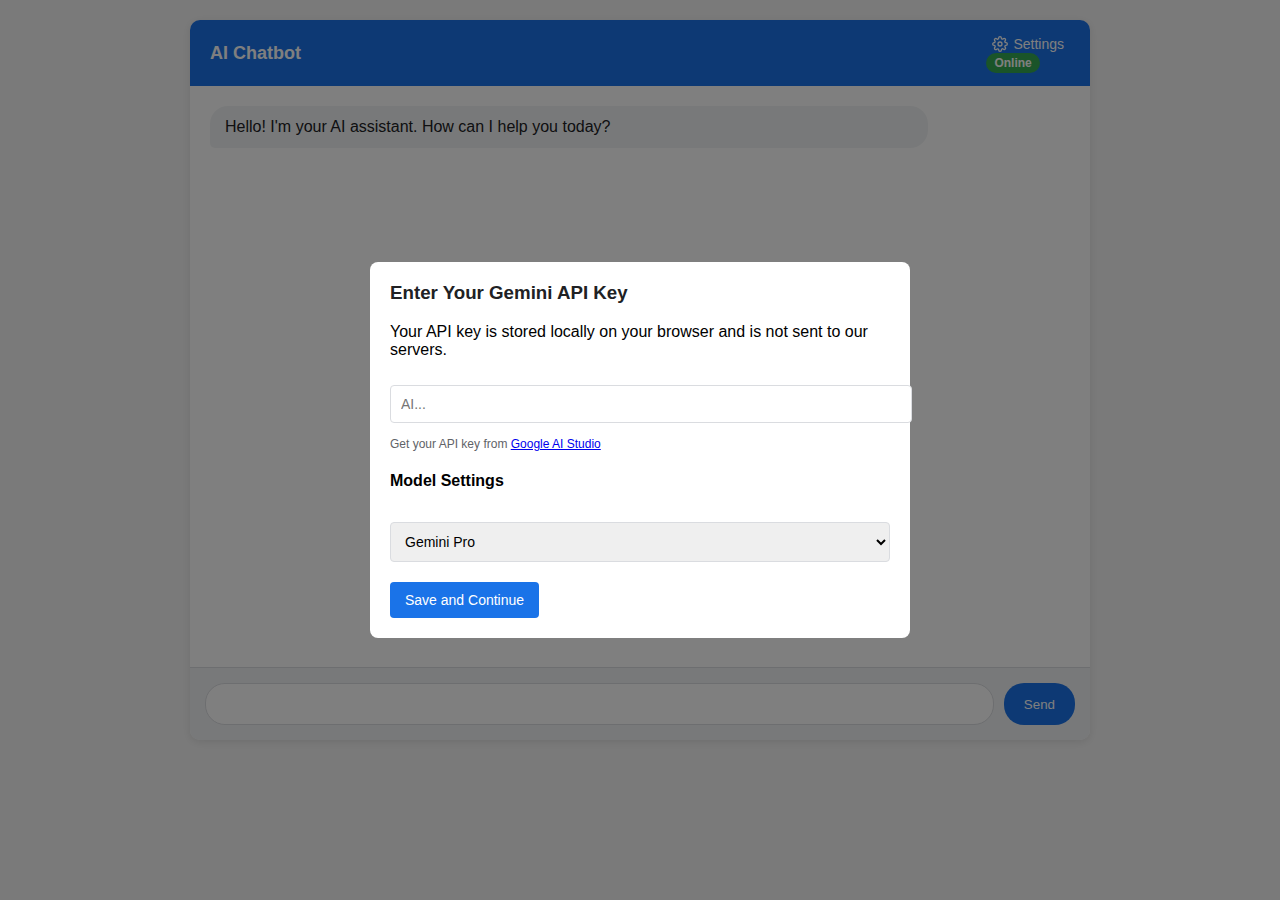
<file: src/website/chatbot.html>
<!DOCTYPE html>
<html lang="en">
<head>
    <meta charset="UTF-8">
    <meta name="viewport" content="width=device-width, initial-scale=1.0">
    <title>Gemini AI Chatbot</title>
    <style>
        body {
            font-family: 'Segoe UI', Tahoma, Geneva, Verdana, sans-serif;
            max-width: 900px;
            margin: 0 auto;
            padding: 20px;
            background-color: #f5f5f5;
        }
        .chat-container {
            background-color: white;
            border-radius: 10px;
            box-shadow: 0 2px 10px rgba(0, 0, 0, 0.1);
            overflow: hidden;
            display: flex;
            flex-direction: column;
            height: 80vh;
        }
        .chat-header {
            background-color: #1a73e8;
            color: white;
            padding: 15px 20px;
            font-weight: bold;
            display: flex;
            justify-content: space-between;
            align-items: center;
        }
        .chat-header h2 {
            margin: 0;
            font-size: 18px;
        }
        .chat-header span {
            padding: 3px 8px;
            background-color: #34a853;
            border-radius: 10px;
            font-size: 12px;
        }
        .chat-messages {
            flex: 1;
            padding: 20px;
            overflow-y: auto;
        }
        .message {
            margin-bottom: 15px;
            padding: 10px 15px;
            border-radius: 18px;
            max-width: 80%;
            line-height: 1.4;
        }
        .user-message {
            background-color: #e8f0fe;
            color: #202124;
            margin-left: auto;
            border-bottom-right-radius: 5px;
        }
        .bot-message {
            background-color: #f1f3f4;
            color: #202124;
            margin-right: auto;
            border-bottom-left-radius: 5px;
        }
        .error-message {
            background-color: #fce8e6;
            color: #d93025;
            margin-right: auto;
            border-bottom-left-radius: 5px;
        }
        .chat-input {
            display: flex;
            padding: 15px;
            background-color: #f1f3f4;
            border-top: 1px solid #dadce0;
        }
        .chat-input textarea {
            flex: 1;
            padding: 12px;
            border: 1px solid #dadce0;
            border-radius: 20px;
            resize: none;
            font-family: inherit;
            font-size: 14px;
            outline: none;
        }
        .chat-input button {
            background-color: #1a73e8;
            color: white;
            border: none;
            border-radius: 20px;
            padding: 0 20px;
            margin-left: 10px;
            cursor: pointer;
            transition: background-color 0.2s;
        }
        .chat-input button:hover {
            background-color: #1565c0;
        }
        .chat-input button:disabled {
            background-color: #dadce0;
            color: #80868b;
            cursor: not-allowed;
        }
        .api-key-modal {
            position: fixed;
            top: 0;
            left: 0;
            right: 0;
            bottom: 0;
            background-color: rgba(0, 0, 0, 0.5);
            display: flex;
            align-items: center;
            justify-content: center;
            z-index: 1000;
        }
        .api-key-content {
            background-color: white;
            padding: 20px;
            border-radius: 8px;
            width: 90%;
            max-width: 500px;
        }
        .api-key-content h3 {
            margin-top: 0;
            color: #202124;
        }
        .api-key-content input, .api-key-content select {
            width: 100%;
            padding: 10px;
            margin: 10px 0;
            border: 1px solid #dadce0;
            border-radius: 4px;
            font-size: 14px;
        }
        .api-key-content button {
            background-color: #1a73e8;
            color: white;
            border: none;
            border-radius: 4px;
            padding: 10px 15px;
            cursor: pointer;
            transition: background-color 0.2s;
            font-size: 14px;
            margin-top: 10px;
        }
        .api-key-content button:hover {
            background-color: #1565c0;
        }
        .settings-button {
            background: none;
            border: none;
            color: white;
            cursor: pointer;
            font-size: 14px;
            display: flex;
            align-items: center;
        }
        .settings-button svg {
            margin-right: 5px;
        }
        .typing-indicator {
            display: none;
            align-items: center;
            margin-bottom: 15px;
        }
        .typing-indicator span {
            height: 8px;
            width: 8px;
            margin: 0 1px;
            background-color: #dadce0;
            border-radius: 50%;
            display: inline-block;
            animation: bounce 1.4s infinite ease-in-out;
        }
        .typing-indicator span:nth-child(1) {
            animation-delay: -0.32s;
        }
        .typing-indicator span:nth-child(2) {
            animation-delay: -0.16s;
        }
        @keyframes bounce {
            0%, 80%, 100% { transform: scale(0); }
            40% { transform: scale(1); }
        }
        .helper-text {
            font-size: 12px;
            color: #5f6368;
            margin-top: 4px;
        }
    </style>
</head>
<body>
    <div class="chat-container">
        <div class="chat-header">
            <h2>AI Chatbot</h2>
            <div>
                <button class="settings-button" onclick="openApiKeyModal()">
                    <svg xmlns="http://www.w3.org/2000/svg" width="16" height="16" viewBox="0 0 24 24" fill="none" stroke="currentColor" stroke-width="2" stroke-linecap="round" stroke-linejoin="round">
                        <circle cx="12" cy="12" r="3"></circle>
                        <path d="M19.4 15a1.65 1.65 0 0 0 .33 1.82l.06.06a2 2 0 0 1 0 2.83 2 2 0 0 1-2.83 0l-.06-.06a1.65 1.65 0 0 0-1.82-.33 1.65 1.65 0 0 0-1 1.51V21a2 2 0 0 1-2 2 2 2 0 0 1-2-2v-.09A1.65 1.65 0 0 0 9 19.4a1.65 1.65 0 0 0-1.82.33l-.06.06a2 2 0 0 1-2.83 0 2 2 0 0 1 0-2.83l.06-.06a1.65 1.65 0 0 0 .33-1.82 1.65 1.65 0 0 0-1.51-1H3a2 2 0 0 1-2-2 2 2 0 0 1 2-2h.09A1.65 1.65 0 0 0 4.6 9a1.65 1.65 0 0 0-.33-1.82l-.06-.06a2 2 0 0 1 0-2.83 2 2 0 0 1 2.83 0l.06.06a1.65 1.65 0 0 0 1.82.33H9a1.65 1.65 0 0 0 1-1.51V3a2 2 0 0 1 2-2 2 2 0 0 1 2 2v.09a1.65 1.65 0 0 0 1 1.51 1.65 1.65 0 0 0 1.82-.33l.06-.06a2 2 0 0 1 2.83 0 2 2 0 0 1 0 2.83l-.06.06a1.65 1.65 0 0 0-.33 1.82V9a1.65 1.65 0 0 0 1.51 1H21a2 2 0 0 1 2 2 2 2 0 0 1-2 2h-.09a1.65 1.65 0 0 0-1.51 1z"></path>
                    </svg>
                    Settings
                </button>
                <span>Online</span>
            </div>
        </div>
        <div class="chat-messages" id="chatMessages">
            <div class="message bot-message">
                Hello! I'm your AI assistant. How can I help you today?
            </div>
            <div class="typing-indicator" id="typingIndicator">
                <span></span>
                <span></span>
                <span></span>
            </div>
        </div>
        <div class="chat-input">
            <textarea 
                id="userInput" 
                placeholder="Type your message here..." 
                rows="1" 
                onkeydown="if(event.key === 'Enter' && !event.shiftKey) { event.preventDefault(); sendMessage(); }">
            </textarea>
            <button onclick="sendMessage()" id="sendButton">Send</button>
        </div>
    </div>

    <div class="api-key-modal" id="apiKeyModal">
        <div class="api-key-content">
            <h3>Enter Your Gemini API Key</h3>
            <p>Your API key is stored locally on your browser and is not sent to our servers.</p>
            <input type="password" id="apiKeyInput" placeholder="AI...">
            <div class="helper-text">Get your API key from <a href="https://makersuite.google.com/app/apikey" target="_blank">Google AI Studio</a></div>
            
            <h4>Model Settings</h4>
            <select id="modelSelect" style="width: 100%; padding: 10px; margin: 10px 0; border: 1px solid #dadce0; border-radius: 4px;">
                <option value="gemini-pro">Gemini Pro</option>
                <option value="gemini-1.5-pro">Gemini 1.5 Pro</option>
                <option value="gemini-1.5-flash">Gemini 1.5 Flash</option>
            </select>
            
            <button onclick="saveApiKey()">Save and Continue</button>
        </div>
    </div>

    <script>
        // Check if API key is stored
        let apiKey = localStorage.getItem('gemini_api_key');
        let selectedModel = localStorage.getItem('gemini_model') || 'gemini-pro';
        const apiKeyModal = document.getElementById('apiKeyModal');
        const chatMessages = document.getElementById('chatMessages');
        const userInput = document.getElementById('userInput');
        const sendButton = document.getElementById('sendButton');
        const typingIndicator = document.getElementById('typingIndicator');
        const modelSelect = document.getElementById('modelSelect');
        
        // Initialize model select with stored value
        if (selectedModel) {
            modelSelect.value = selectedModel;
        }
        
        // Show modal if no API key is found
        if (!apiKey) {
            apiKeyModal.style.display = 'flex';
        } else {
            apiKeyModal.style.display = 'none';
        }

        function openApiKeyModal() {
            const apiKeyInput = document.getElementById('apiKeyInput');
            if (apiKey) apiKeyInput.value = apiKey;
            apiKeyModal.style.display = 'flex';
        }

        function saveApiKey() {
            const input = document.getElementById('apiKeyInput');
            apiKey = input.value.trim();
            selectedModel = modelSelect.value;
            
            if (apiKey) {
                localStorage.setItem('gemini_api_key', apiKey);
                localStorage.setItem('gemini_model', selectedModel);
                apiKeyModal.style.display = 'none';
            } else {
                alert('Please enter a valid API key');
            }
        }

        async function sendMessage() {
            const message = userInput.value.trim();
            if (!message) return;

            // Disable input and button while processing
            userInput.value = '';
            userInput.disabled = true;
            sendButton.disabled = true;

            // Add user message to chat
            const userMessageDiv = document.createElement('div');
            userMessageDiv.className = 'message user-message';
            userMessageDiv.textContent = message;
            chatMessages.appendChild(userMessageDiv);
            
            // Show typing indicator
            typingIndicator.style.display = 'flex';
            chatMessages.scrollTop = chatMessages.scrollHeight;

            try {
                // Determine API endpoint based on model
                let apiEndpoint;
                if (selectedModel === 'gemini-pro') {
                    apiEndpoint = 'https://generativelanguage.googleapis.com/v1beta/models/gemini-pro:generateContent';
                } else if (selectedModel === 'gemini-1.5-pro') {
                    apiEndpoint = 'https://generativelanguage.googleapis.com/v1beta/models/gemini-1.5-pro:generateContent';
                } else if (selectedModel === 'gemini-1.5-flash') {
                    apiEndpoint = 'https://generativelanguage.googleapis.com/v1beta/models/gemini-1.5-flash:generateContent';
                }

                // Call Gemini API
                const response = await fetch(`${apiEndpoint}?key=${apiKey}`, {
                    method: 'POST',
                    headers: {
                        'Content-Type': 'application/json'
                    },
                    body: JSON.stringify({
                        contents: [
                            {
                                role: 'user',
                                parts: [
                                    {
                                        text: message
                                    }
                                ]
                            }
                        ],
                        generationConfig: {
                            temperature: 0.9,
                            maxOutputTokens: 800,
                            topP: 0.95
                        }
                    })
                });

                // Hide typing indicator
                typingIndicator.style.display = 'none';

                if (!response.ok) {
                    let errorMessage = 'Sorry, there was an error processing your request.';
                    
                    if (response.status === 429) {
                        errorMessage = 'Rate limit exceeded (Error 429). Your API key has reached its quota or rate limit.';
                    } else if (response.status === 400) {
                        errorMessage = 'Invalid request format (Error 400). Please try again with a different query.';
                    } else if (response.status === 401) {
                        errorMessage = 'Invalid API key (Error 401). Please check your API key and try again. Click the "Settings" button to update your key.';
                    } else {
                        const errorData = await response.json().catch(() => ({}));
                        if (errorData && errorData.error) {
                            errorMessage = `Error: ${errorData.error.message || 'Unknown error'}`;
                        }
                    }
                    
                    const errorDiv = document.createElement('div');
                    errorDiv.className = 'message error-message';
                    errorDiv.innerHTML = errorMessage;
                    chatMessages.appendChild(errorDiv);
                    throw new Error(`API request failed with status ${response.status}`);
                }

                const data = await response.json();
                let botReply = '';
                
                if (data.candidates && data.candidates[0] && data.candidates[0].content && 
                    data.candidates[0].content.parts && data.candidates[0].content.parts[0]) {
                    botReply = data.candidates[0].content.parts[0].text;
                } else {
                    botReply = "I'm sorry, I couldn't generate a response. Please try again.";
                }

                // Add bot message to chat
                const botMessageDiv = document.createElement('div');
                botMessageDiv.className = 'message bot-message';
                botMessageDiv.textContent = botReply;
                chatMessages.appendChild(botMessageDiv);
            } catch (error) {
                console.error('Error:', error);
                
                // If we haven't already displayed an error message
                if (typingIndicator.style.display !== 'none') {
                    // Hide typing indicator
                    typingIndicator.style.display = 'none';

                    // Show generic error message
                    const errorDiv = document.createElement('div');
                    errorDiv.className = 'message error-message';
                    errorDiv.innerHTML = 'Sorry, there was an error connecting to the Gemini API. Please try again later or check your console for details.';
                    chatMessages.appendChild(errorDiv);
                }
            } finally {
                // Re-enable input and button
                userInput.disabled = false;
                sendButton.disabled = false;
                userInput.focus();
                chatMessages.scrollTop = chatMessages.scrollHeight;
            }
        }

        // Auto-resize the textarea as the user types
        userInput.addEventListener('input', function() {
            this.style.height = 'auto';
            this.style.height = (this.scrollHeight) + 'px';
        });
    </script>
</body>
</html>
</file>
